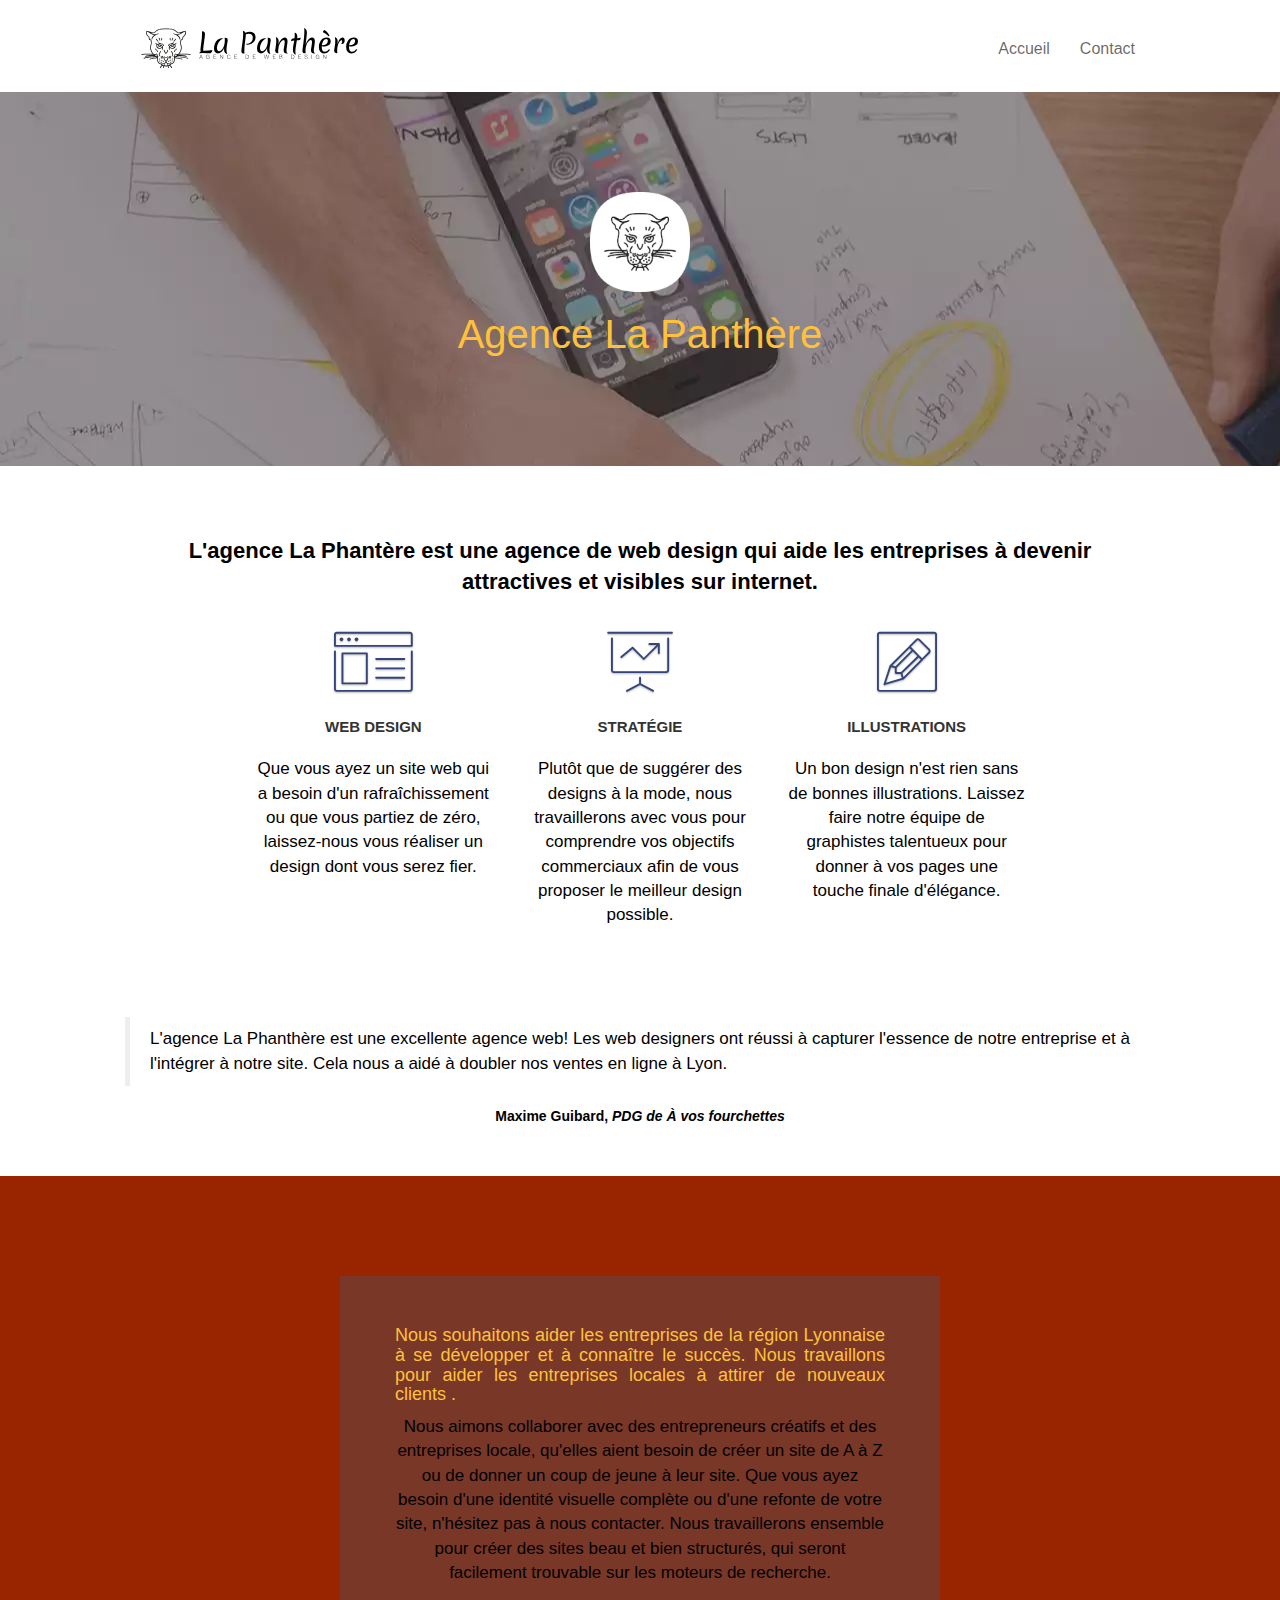
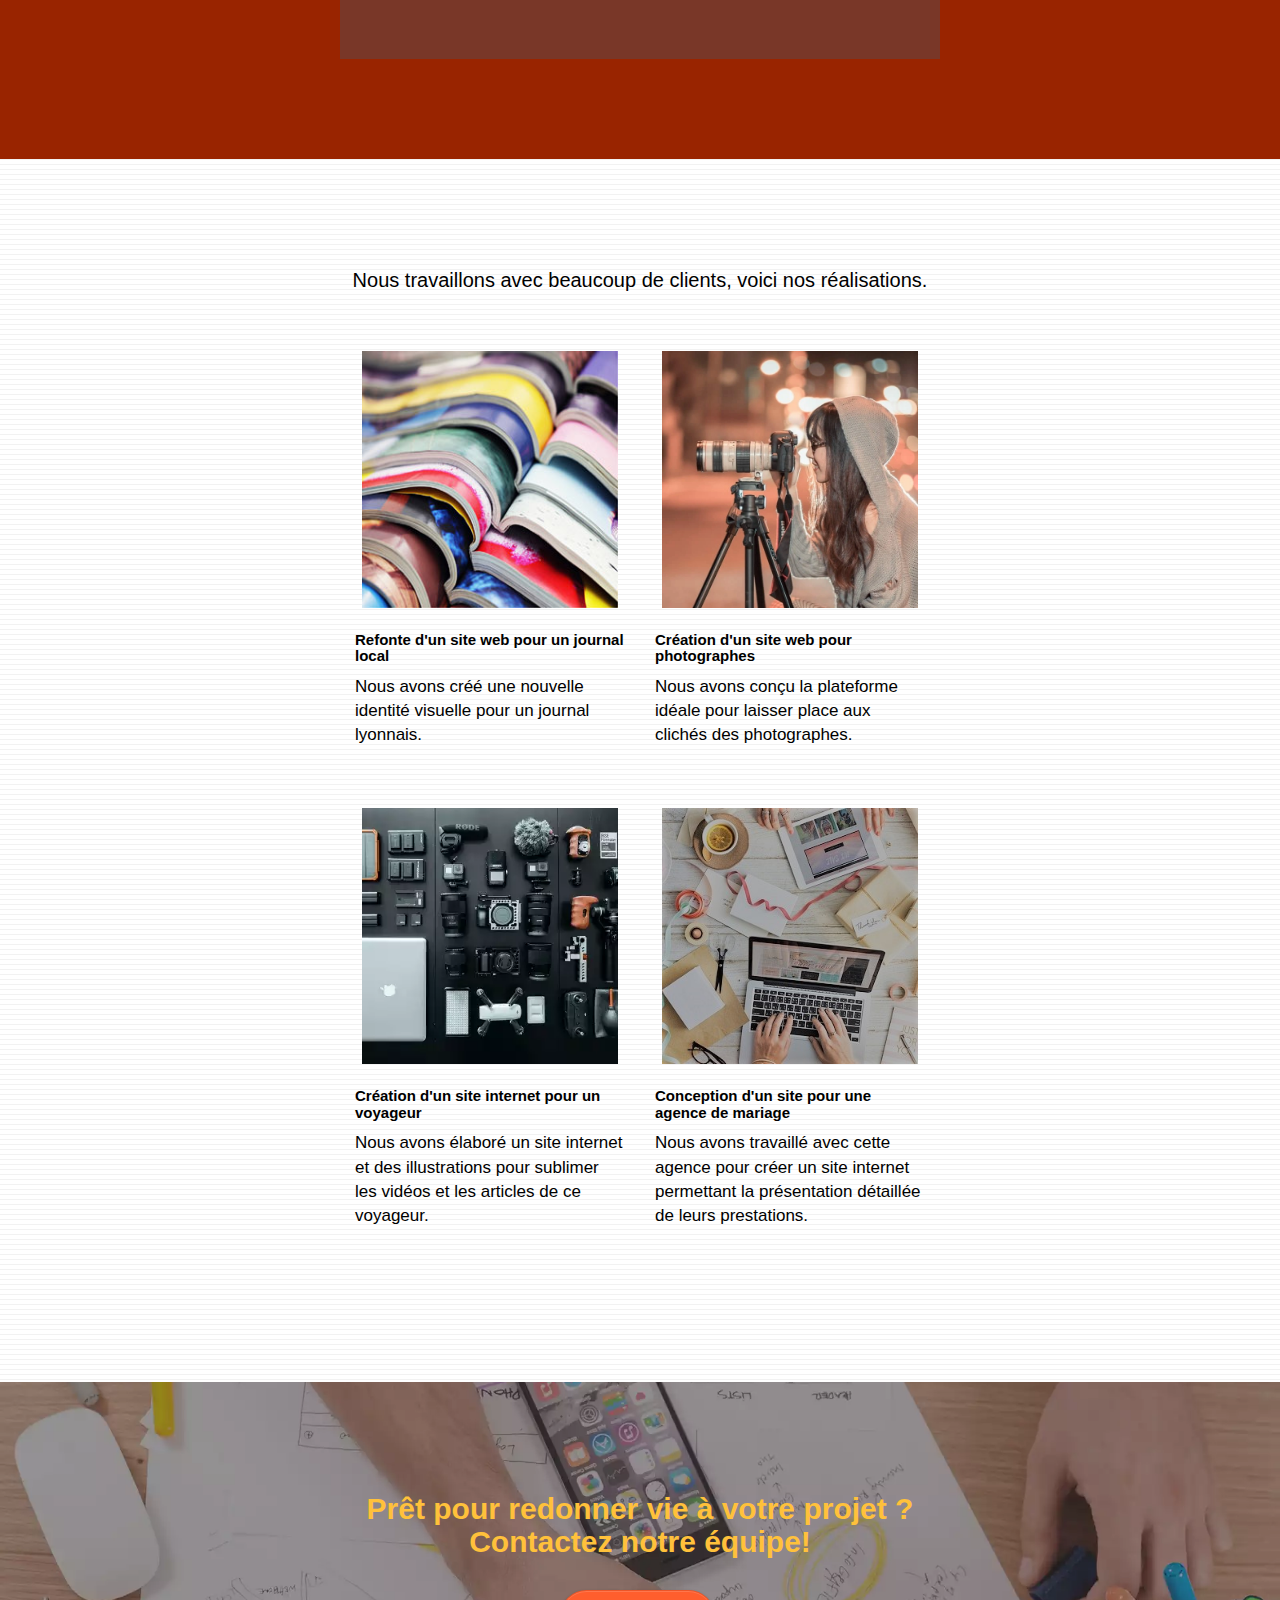
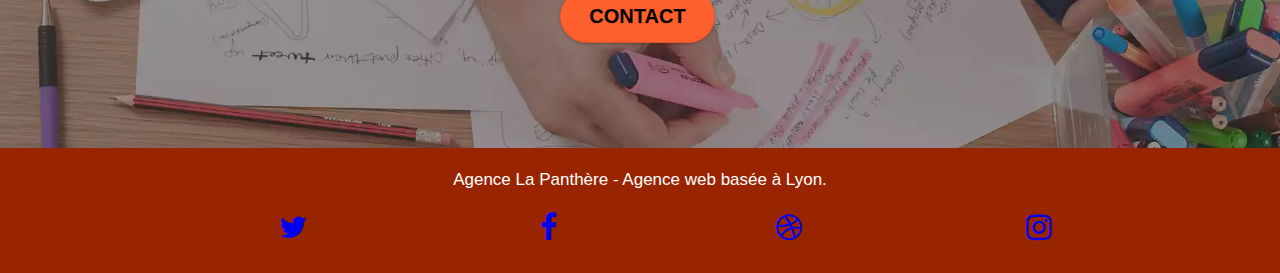
<file: index.html>
<!doctype html>
<html lang="fr">

<head>
	<meta charset="utf-8">
	<meta name="keywords" content="Entreprise webdesign Lyon, web design, agence web, Lyon, agence, web, site, entreprise, design">
	<meta name="description"
		content="L'agence La Panthère est une agence de web design qui aide les entreprises à devenir attractives et visibles sur internet.">
	<meta name="viewport" content="width=device-width, initial-scale=1.0, viewport-fit=cover">
	<link rel="shortcut icon" type="image/png" href="favicon.jpg">

	<link rel="stylesheet" type="text/css" href="./css/bootstrap.css">
	<link rel="stylesheet" type="text/css" href="style.css">
	<link rel="stylesheet" type="text/css" href="./css/font-awesome.css">
	<link rel="stylesheet" type="text/css" href="./css/et-line.css">


	<script src="./js/jquery-2.1.0.js"></script>
	<script src="./js/bootstrap.js"></script>
	<script src="./js/blocs.js"></script>
	<script src="./js/jquery.touchSwipe.js" defer></script>
	<script src="./js/gmaps.js"></script>

	<title>Entreprise de Webdesign à Lyon</title>


	<!-- Analytics -->

	<!-- Analytics END -->

</head>

<body>
	<!-- Principal conteneur -->
	<main>
		<header>
			<div class="page-container">

				<!-- bloc-0 -->
				<div class="bloc bgc-white l-bloc " id="bloc-0">
					<div class="container bloc-sm">

						<nav class="navbar row">
							<div class="navbar-header">

								<a class="navbar-brand" href="index.html"><img
										src="img/agence-la-panthere-monochrome.svg" alt="logo La Phanthère"
										height="40"></a>

								<button id="nav-toggle" type="button" class="ui-navbar-toggle navbar-toggle"
									data-toggle="collapse" data-target=".navbar-1">
									<span class="sr-only">Toggle navigation</span><span class="icon-bar"></span><span
										class="icon-bar"></span><span class="icon-bar"></span>
								</button>
							</div>
							<div class="collapse navbar-collapse navbar-1 special-dropdown-nav">
								<ul class="site-navigation nav navbar-nav">
									<li>
										<a href="index.html">Accueil</a>
									</li>
									<li>
									</li>
									<li>
										<a href="contact.html">Contact</a>
									</li>
								</ul>
							</div>
						</nav>
					</div>
				</div>
			</div>
		</header>
		<!-- bloc-0 END -->

		<!-- bloc-1-presentation -->
		<section>
			<div class="bloc bgc-dark-slate-blue bg-banniere d-bloc bg-t-edge bloc-bg-texture  b-parallax"
				id="bloc-1-hero">
				<div class="container bloc-lg">
					<div class="row tight-width-whitespace">
						<div class="col-sm-12">
							<img src="img/logo.webp" class="center-block image-resize-mode" width="100"
								alt="Logo Entrerpise de Webdesign à Lyon">
							<h1>
								Agence La Panthère
							</h1>

						</div>
					</div>
				</div>
			</div>
		</section>
		<!-- bloc-1-presentation END -->

		<!-- bloc-2-services -->
		<section>
			<div class="bloc bgc-white l-bloc" id="bloc-2-services">
				<div class="container bloc-md">
					<div class="row">
						<div class="col-sm-12 text-center">
							<h2 class="color-black">L'agence La Phantère est une agence de web design qui aide les
								entreprises à devenir attractives et visibles sur internet.</h2>
						</div>
					</div>
					<div class="row voffset-lg med-width-whitespace">
						<div class="col-sm-4">
							<div class="text-center">
								<span class="et-icon-browser sm-shadow icon-dark-slate-blue icons icon-lg"></span>
							</div>
							<h3 class="mg-md text-center">
								Web design
							</h3>
							<p class="text-center ">
								Que vous ayez un site web qui a besoin d'un rafraîchissement ou que vous partiez de
								zéro, laissez-nous vous réaliser un design dont vous serez fier.
							</p>
						</div>
						<div class="col-sm-4">
							<div class="text-center">
								<span class="et-icon-presentation sm-shadow icon-dark-slate-blue icons icon-lg"></span>
							</div>
							<h3 class="mg-md text-center">
								Stratégie
							</h3>
							<p class="text-center">
								Plutôt que de suggérer des designs à la mode, nous travaillerons avec vous pour
								comprendre vos objectifs commerciaux afin de vous proposer le meilleur design
								possible.<br>
							</p>
						</div>
						<div class="col-sm-4">
							<div class="text-center">
								<span class="et-icon-edit sm-shadow icon-dark-slate-blue icons icon-lg"></span>
							</div>
							<h3 class="mg-md text-center">
								Illustrations
							</h3>
							<p class="text-center ">
								Un bon design n'est rien sans de bonnes illustrations. Laissez faire notre équipe de
								graphistes talentueux pour donner à vos pages une touche finale d'élégance.
							</p>
						</div>
					</div>
					<div class="row voffset-lg voffset">
						<figure>
							<blockquote>
								<p>L'agence La Phanthère est une excellente agence web! Les web designers ont réussi à
									capturer l'essence de notre entreprise et à l'intégrer à notre site.
									Cela nous a aidé à doubler nos ventes en ligne à Lyon.</p>
							</blockquote>
							<figcaption>Maxime Guibard, <cite>PDG de À vos fourchettes</cite></figcaption>
						</figure>
					</div>
				</div>
			</div>
		</section>
		<!-- bloc-2-services END -->

		<!-- bloc-3-what-i-do -->
		<article>
			<div class="bloc tc-white bgc-atomic-tangerine bg-presentation d-bloc bloc-bg-texture b-parallax"
				id="bloc-3-what-i-do">
				<div class="container bloc-lg">
					<div class="row tight-width-whitespace black-background">
						<div class="col-sm-12">
							<h4 class="text-justify tc-white">
								Nous souhaitons aider les entreprises de la région Lyonnaise à se développer et à
								connaître le succès.
								Nous travaillons pour aider les entreprises locales à attirer de nouveaux clients .<br>
							</h4>
							<p class="text-justify white">
								Nous aimons collaborer avec des entrepreneurs créatifs et des entreprises locale,
								qu'elles aient besoin de créer un site de A à Z ou de donner un coup de jeune à leur
								site.
								Que vous ayez besoin d'une identité visuelle complète ou d'une refonte de votre site,
								n'hésitez pas à nous contacter.
								Nous travaillerons ensemble pour créer des sites beau et bien structurés, qui seront
								facilement trouvable sur les moteurs de recherche.
								<br><br>
							</p>
						</div>
					</div>
				</div>
			</div>
		</article>
		<!-- bloc-3-what-i-do END -->

		<!-- bloc-4-portfolio -->
		<section>
			<div class="bloc bgc-white bg-lines-h2-bg bg-repeat l-bloc" id="bloc-4-portfolio">
				<div class="container bloc-lg">
					<div class="row">
						<div class="col-sm-12 text-center">
							<h5>Nous travaillons avec beaucoup de clients, voici nos réalisations.</h5>
						</div>
					</div>
					<div class="row tight-width-whitespace portfolio-row">
						<div class="col-sm-6">
							<a href="#" data-lightbox="img/1.jpg" data-gallery-id="gallery-1"
								data-caption="Refonte d'un site web pour un journal local" data-frame="snapshot-lb"><img
									src="img/1.jpg" alt="illustration livres"
									class="img-responsive portfolio-thumb"></a>
							<h6>
								Refonte d'un site web pour un journal local
							</h6>
							<p class="text">
								Nous avons créé une nouvelle identité visuelle pour un journal lyonnais.
							</p>
						</div>
						<div class="col-sm-6">
							<a href="#" data-lightbox="img/2.webp" data-gallery-id="gallery-1"
								data-caption="Création d'un site web pour photographes" data-frame="snapshot-lb"><img
									src="img/2.webp" alt="illustration photographe"
									class="img-responsive portfolio-thumb"></a>
							<h6>
								Création d'un site web pour photographes
							</h6>
							<p class="text">
								Nous avons conçu la plateforme idéale pour laisser place aux clichés des photographes.
							</p>
						</div>
					</div>
					<div class="row tight-width-whitespace portfolio-row">
						<div class="col-sm-6">
							<a href="#" data-lightbox="img/3.webp" data-gallery-id="gallery-1"
								data-caption="Création d'un site internet pour un voyageur"
								data-frame="snapshot-lb"><img src="img/3.webp" alt="illustration appareil photo"
									class="img-responsive portfolio-thumb"></a>
							<h6>
								Création d'un site internet pour un voyageur
							</h6>
							<p class="text">
								Nous avons élaboré un site internet et des illustrations pour sublimer les vidéos et les
								articles de ce voyageur.
							</p>
						</div>
						<div class="col-sm-6">
							<a href="#" data-lightbox="img/4.webp" data-gallery-id="gallery-1"
								data-caption="Conception d'un site pour une agence de mariage"
								data-frame="snapshot-lb"><img src="img/4.webp" alt="illustration conception"
									class="img-responsive portfolio-thumb"></a>
							<h6>
								Conception d'un site pour une agence de mariage
							</h6>
							<p class="text">
								Nous avons travaillé avec cette agence pour créer un site internet permettant la
								présentation détaillée de leurs prestations.
							</p>
						</div>
					</div>
				</div>
			</div>
		</section>
		<!-- bloc-4-portfolio END -->

		<!-- bloc-5-cta -->
		<section>
			<div class="bloc bgc-dark-slate-blue bg-banniere d-bloc bloc-bg-texture " id="bloc-5-cta">
				<div class="container bloc-lg">
					<div class="row">
						<h6 class="yellow">Prêt pour redonner vie à votre projet ?</br>Contactez notre équipe!</h6>
						<div class="col-sm-12 text-center">
							<a href="contact.html"
								class="btn btn-atomic-tangerine btn-clean btn-rd btn-lg cta-hero">Contact</a>
						</div>
					</div>
				</div>
			</div>
		</section>
		<!-- bloc-5-cta END -->

		<!-- Footer - bloc-8 -->
		<footer>
			<div class="bloc bgc-atomic-tangerine d-bloc" id="bloc-8">
				<div class="container bloc-sm">
					<div class="row">
						<div class="col-sm-12">
							<p class="text-center white agence">
								Agence La Panthère - Agence web basée à Lyon.<br>
							</p>
							<div class="row row-no-gutters social">
								<div class="col-sm-3">
									<div class="text-center">
										<a class="social" href="https://twitter.com/" title="twitter"
											target="_blank"><span class="lien-hidden">Twitter</span><span
												class="fa fa-twitter icon-md"></span>
										</a>
									</div>
								</div>
								<div class="col-sm-3">
									<div class="text-center">
										<a class="social" href="https://fr-fr.facebook.com/" title="facebook"
											target="_blank"><span class="lien-hidden">Facebook</span><span
												class="fa fa-facebook icon-md"></span></a>
									</div>
								</div>
								<div class="col-sm-3">
									<div class="text-center">
										<a class="social" href="https://dribbble.com/" title="dribbble"
											target="_blank"><span class="lien-hidden">Dribbble</span><span
												class="fa fa-dribbble icon-md"></span></a>
									</div>
								</div>
								<div class="col-sm-3">
									<div class="text-center">
										<a class="social" href="https://www.instagram.com/?hl=fr" title="instagram"
											target="_blank"><span class="lien-hidden">Instagram</span><span
												class="fa fa-instagram icon-md"></span></a>
									</div>
								</div>
							</div>
						</div>
					</div>
				</div>
			</div>
		</footer>
		<!-- Footer - bloc-8 END -->


		<!-- Principal conteneur END -->
	</main>

</body>

</html>
</file>
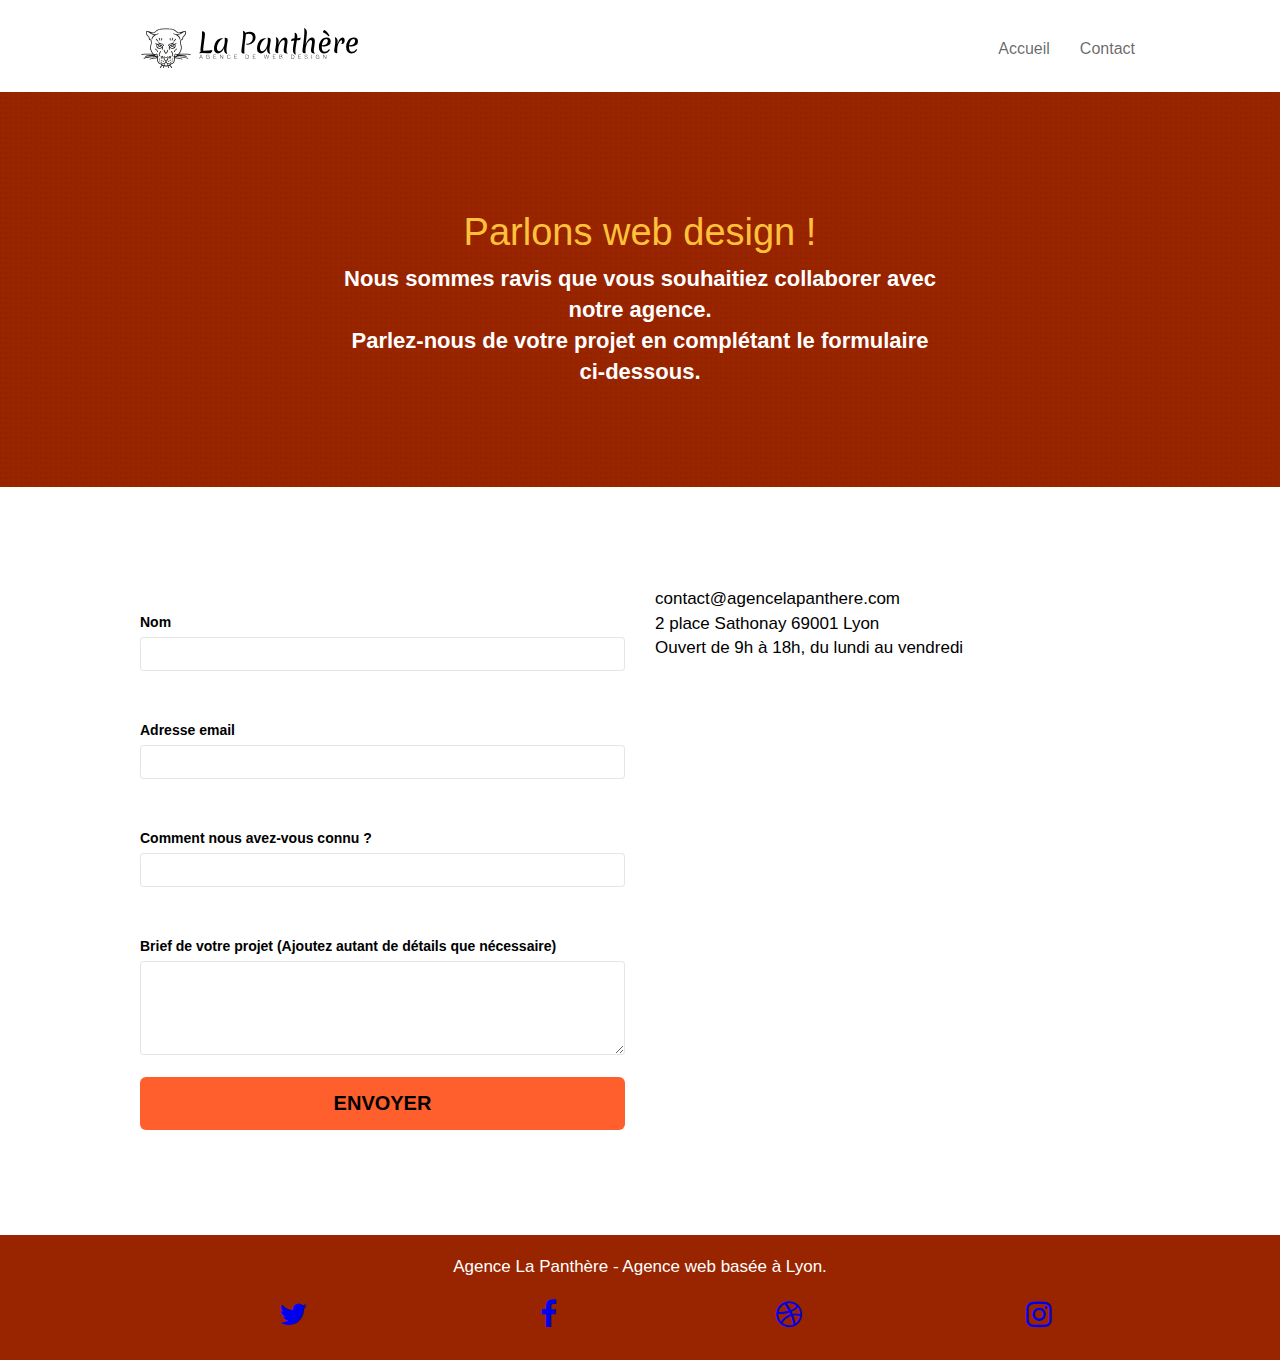
<file: contact.html>
<!doctype html>
<html lang="fr">
<head>
    <meta charset="utf-8">
    <meta name="keywords" content="Entreprise webdesign Lyon, web design , agence web, Lyon">
	<meta name="description" content="L'agence La Panthère est une agence de web design qui aide les entreprises à devenir attractives et visibles sur internet.">
    <meta name="viewport" content="width=device-width, initial-scale=1.0, viewport-fit=cover">
    <link rel="shortcut icon" type="image/png" href="favicon.jpg">
    
	<link rel="stylesheet" type="text/css" href="./css/bootstrap.css">
	<link rel="stylesheet" type="text/css" href="style.css">
	<link rel="stylesheet" type="text/css" href="./css/font-awesome.css">
	<link rel="stylesheet" type="text/css" href="./css/et-line.css">
	
    
	<script src="./js/jquery-2.1.0.js"></script>
	<script src="./js/bootstrap.js"></script>
	<script src="./js/blocs.js"></script>
	<script src="./js/jquery.touchSwipe.js" defer></script>
	<script src="./js/gmaps.js"></script>

    <title>Entreprise de Webdesign à Lyon</title>

    
<!-- Analytics -->
 
<!-- Analytics END -->
    
</head>
<body>
	<main>
<!-- Principal conteneur -->
<div class="page-container">
    
<!-- bloc-0 -->
<div class="bloc bgc-white l-bloc " id="bloc-0">
	<div class="container bloc-sm">
		<nav class="navbar row">
			<div class="navbar-header">
				<a class="navbar-brand" href="index.html"><img src="img/agence-la-panthere-monochrome.svg" alt="Logo agence la Panthère de webdesign Lyon" height="40" /></a>
				<button id="nav-toggle" type="button" class="ui-navbar-toggle navbar-toggle" data-toggle="collapse" data-target=".navbar-1">
					<span class="sr-only">Toggle navigation</span><span class="icon-bar"></span><span class="icon-bar"></span><span class="icon-bar"></span>
				</button>
			</div>
			<div class="collapse navbar-collapse navbar-1 special-dropdown-nav">
				<ul class="site-navigation nav navbar-nav">
					<li>
						<a href="index.html">Accueil</a>
					</li>
					<li>
					</li>
					<li>
						<a href="contact.html">Contact</a>
					</li>
				</ul>
			</div>
		</nav>
	</div>
</div>
<!-- bloc-0 END -->

<!-- bloc-6 -->
<div class="bloc bg-dots-bg bg-repeat bgc-atomic-tangerine d-bloc bloc-bg-texture texture-paper" id="bloc-6">
	<div class="container bloc-lg">
		<div class="row">
			<div class="col-sm-12">
				<h1 class="text-center hero-bloc-text">
					Parlons web design !
				</h1>
				<h2 class="text-center mg-lg tight-width-whitespace">
					Nous sommes ravis que vous souhaitiez collaborer avec notre agence.<br>
					Parlez-nous de votre projet en complétant le formulaire ci-dessous.
				</h2>
			</div>
		</div>
	</div>
</div>
<!-- bloc-6 END -->

<!-- bloc-7 -->
<div class="bloc bgc-white l-bloc" id="bloc-7">
	<div class="container bloc-lg">
		<div class="row">
			<div class="col-sm-6">
				<form id="form_1" novalidate success-msg="Your message has been sent." fail-msg="Sorry it seems that our mail server is not responding, Sorry for the inconvenience!">
					<div class="form-group">
						<label for="nom">
							Nom
						</label>
						<input type="text" id="nom" name="nom" class="form-control" required />
					</div>
					<div class="form-group">
						<label for="email">
							Adresse email
						</label>
						<input type="email" id="email" name="email" class="form-control" required />
					</div>
					<div class="form-group">
						<label for="text">
							Comment nous avez-vous connu ?
						</label>
						<input class="form-control" type="text" id="text" name="text" required id="input_504" />
					</div>
					<div class="form-group">
						<label for="message">
							Brief de votre projet (Ajoutez autant de détails que nécessaire)<br>
						</label><textarea id="message" class="form-control" rows="4" cols="50" required></textarea>
					</div> 
					<button class="bloc-button btn btn-lg btn-block cta-hero btn-atomic-tangerine" type="submit">
						Envoyer
					</button>
				</form>
			</div>
			<div class="col-sm-6">
				<p>
					contact@agencelapanthere.com<br>2 place Sathonay 69001 Lyon<br>Ouvert de 9h à 18h, du lundi au vendredi<br>
				</p>
			</div>
		</div>
	</div>
</div>
<!-- bloc-7 END -->






<!-- Footer - bloc-8 -->
<div class="bloc bgc-atomic-tangerine d-bloc" id="bloc-8">
	<div class="container bloc-sm">
		<div class="row">
			<div class="col-sm-12">
				<p class="text-center white agence">
					Agence La Panthère - Agence web basée à Lyon.<br>
				</p>
				<div class="row row-no-gutters social">
					<div class="col-sm-3">
						<div class="text-center">
							<a class="social" href="https://twitter.com/"title="twitter" target="_blank"><span class="lien-hidden">Twitter</span><span class="fa fa-twitter icon-md"></span>
							</a>
						</div>
					</div>
					<div class="col-sm-3">
						<div class="text-center">
							<a class="social" href="https://fr-fr.facebook.com/"title="facebook" target="_blank"><span class="lien-hidden">Facebook</span><span class="fa fa-facebook icon-md"></span></a>
						</div>
					</div>
					<div class="col-sm-3">
						<div class="text-center">
							<a class="social" href="https://dribbble.com/"title="dribbble" target="_blank"><span class="lien-hidden">Dribbble</span><span class="fa fa-dribbble icon-md"></span></a>
						</div>
					</div>
					<div class="col-sm-3">
						<div class="text-center">
							<a class="social" href="https://www.instagram.com/?hl=fr"title="instagram" target="_blank"><span class="lien-hidden">Instagram</span><span class="fa fa-instagram icon-md"></span></a>
						</div>
					</div>
				</div>
			</div>
		</div>
	</div>
</div>
<!-- Footer - bloc-8 END -->

</div>
<!-- Principal conteneur END -->
    
</main>
</body>
</html>
</file>
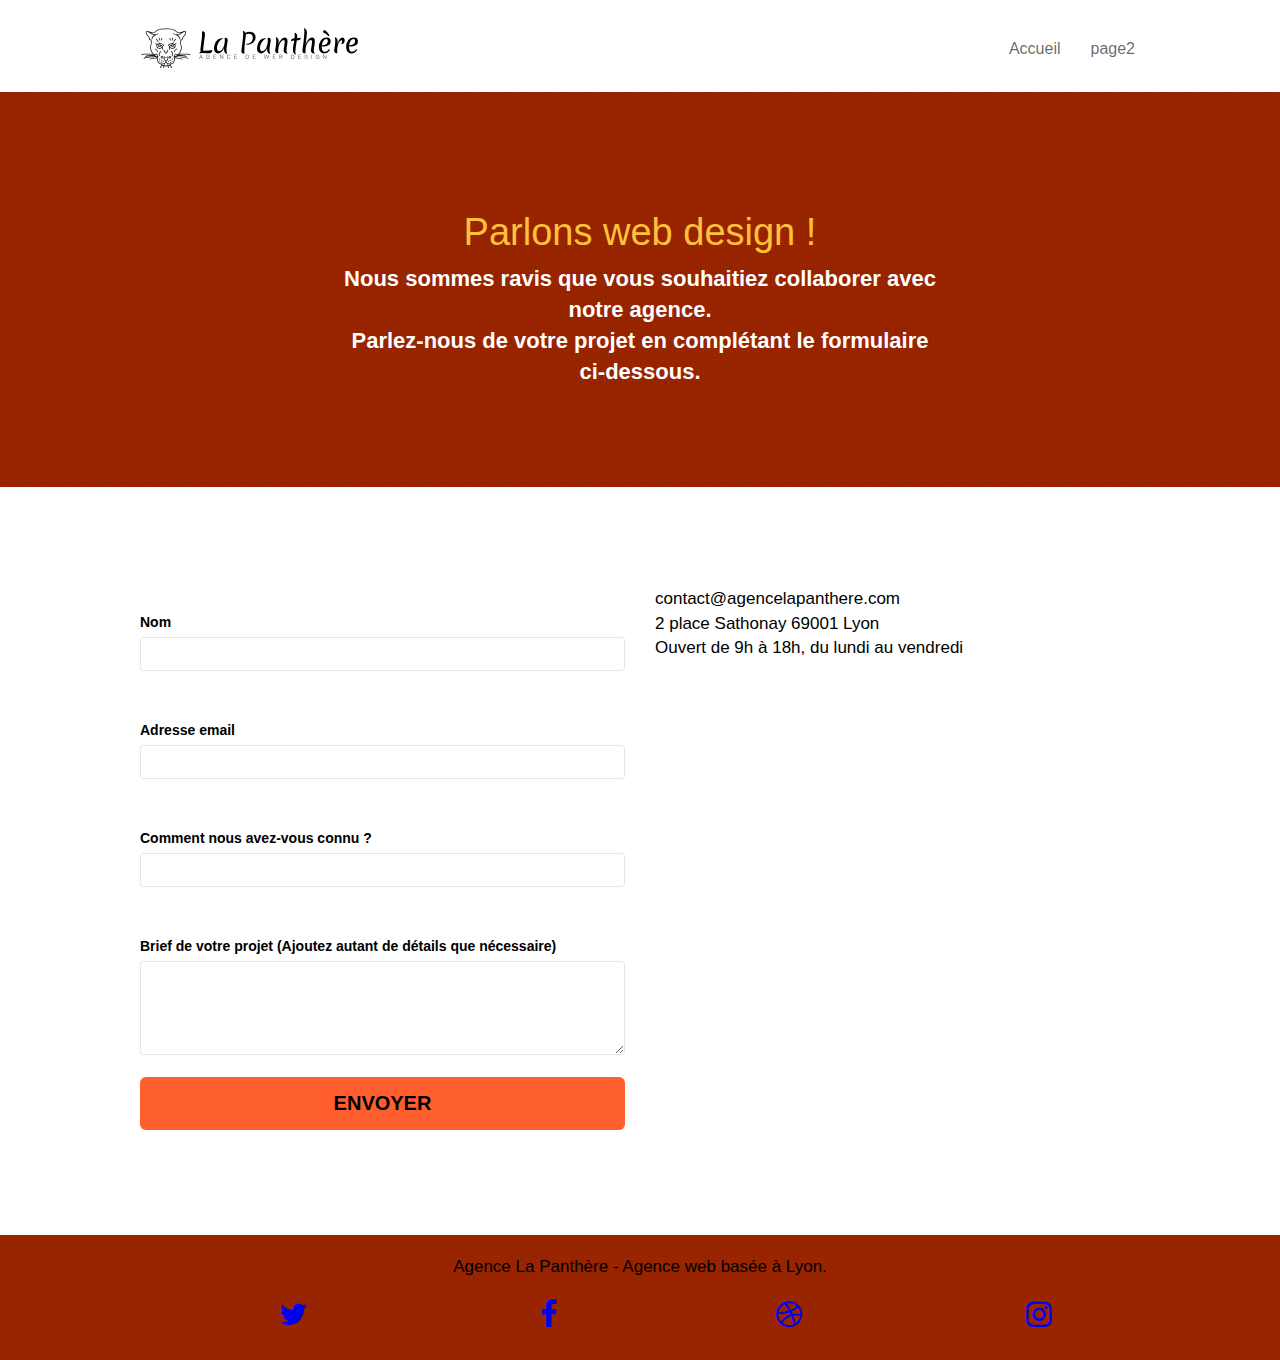
<file: page2.html>
<!doctype html>
<html lang="fr">
<head>
    <meta charset="utf-8">
    <meta name="keywords" content="Entreprise webdesign Lyon, web design , agence web, Lyon">
	<meta name="description" content="L'agence La Panthère est une agence de web design qui aide les entreprises à devenir attractives et visibles sur internet.">
    <meta name="viewport" content="width=device-width, initial-scale=1.0, viewport-fit=cover">
    <link rel="shortcut icon" type="image/png" href="favicon.jpg">
    
	<link rel="stylesheet" type="text/css" href="./css/bootstrap.css">
	<link rel="stylesheet" type="text/css" href="style.css">
	<link rel="stylesheet" type="text/css" href="./css/font-awesome.css">
	<link rel="stylesheet" type="text/css" href="./css/et-line.css">
	
    
	<script src="./js/jquery-2.1.0.js"></script>
	<script src="./js/bootstrap.js"></script>
	<script src="./js/blocs.js"></script>
	<script src="./js/jquery.touchSwipe.js" defer></script>
	<script src="./js/gmaps.js"></script>

    <title>Entreprise de Webdesign à Lyon</title>

    
<!-- Analytics -->
 
<!-- Analytics END -->
    
</head>
<body>
	<main>
<!-- Principal conteneur -->
<div class="page-container">
    
<!-- bloc-0 -->
<div class="bloc bgc-white l-bloc " id="bloc-0">
	<div class="container bloc-sm">
		<nav class="navbar row">
			<div class="navbar-header">
				<a class="navbar-brand" href="index.html"><img src="img/agence-la-panthere-monochrome.svg" alt="Logo agence la Panthère de webdesign Lyon" height="40" /></a>
				<button id="nav-toggle" type="button" class="ui-navbar-toggle navbar-toggle" data-toggle="collapse" data-target=".navbar-1">
					<span class="sr-only">Toggle navigation</span><span class="icon-bar"></span><span class="icon-bar"></span><span class="icon-bar"></span>
				</button>
			</div>
			<div class="collapse navbar-collapse navbar-1 special-dropdown-nav">
				<ul class="site-navigation nav navbar-nav">
					<li>
						<a href="index.html">Accueil</a>
					</li>
					<li>
					</li>
					<li>
						<a href="page2.html">page2</a>
					</li>
				</ul>
			</div>
		</nav>
	</div>
</div>
<!-- bloc-0 END -->

<!-- bloc-6 -->
<div class="bloc bg-dots-bg bg-repeat bgc-atomic-tangerine d-bloc bloc-bg-texture texture-paper" id="bloc-6">
	<div class="container bloc-lg">
		<div class="row">
			<div class="col-sm-12">
				<h1 class="text-center hero-bloc-text">
					Parlons web design !
				</h1>
				<h2 class="text-center mg-lg tight-width-whitespace">
					Nous sommes ravis que vous souhaitiez collaborer avec notre agence.<br>
					Parlez-nous de votre projet en complétant le formulaire ci-dessous.
				</h2>
			</div>
		</div>
	</div>
</div>
<!-- bloc-6 END -->

<!-- bloc-7 -->
<div class="bloc bgc-white l-bloc" id="bloc-7">
	<div class="container bloc-lg">
		<div class="row">
			<div class="col-sm-6">
				<form id="form_1" novalidate success-msg="Your message has been sent." fail-msg="Sorry it seems that our mail server is not responding, Sorry for the inconvenience!">
					<div class="form-group">
						<label for="nom">
							Nom
						</label>
						<input type="text" id="nom" name="nom" class="form-control" required />
					</div>
					<div class="form-group">
						<label for="email">
							Adresse email
						</label>
						<input type="email" id="email" name="email" class="form-control" required />
					</div>
					<div class="form-group">
						<label for="text">
							Comment nous avez-vous connu ?
						</label>
						<input class="form-control" type="text" id="text" name="text" required id="input_504" />
					</div>
					<div class="form-group">
						<label for="message">
							Brief de votre projet (Ajoutez autant de détails que nécessaire)<br>
						</label><textarea id="message" class="form-control" rows="4" cols="50" required></textarea>
					</div> 
					<button class="bloc-button btn btn-lg btn-block cta-hero btn-atomic-tangerine" type="submit">
						Envoyer
					</button>
				</form>
			</div>
			<div class="col-sm-6">
				<p>
					contact@agencelapanthere.com<br>2 place Sathonay 69001 Lyon<br>Ouvert de 9h à 18h, du lundi au vendredi<br>
				</p>
			</div>
		</div>
	</div>
</div>
<!-- bloc-7 END -->






<!-- Footer - bloc-8 -->
<div class="bloc bgc-atomic-tangerine d-bloc" id="bloc-8">
	<div class="container bloc-sm">
		<div class="row">
			<div class="col-sm-12">
				<p class="text-center white">
					Agence La Panthère - Agence web basée à Lyon.<br>
				</p>
				<div class="row row-no-gutters social">
					<div class="col-sm-3">
						<div class="text-center">
							<a class="social" href="https://twitter.com/"title="twitter" target="_blank"><span class="lien-hidden">Twitter</span><span class="fa fa-twitter icon-md"></span>
							</a>
						</div>
					</div>
					<div class="col-sm-3">
						<div class="text-center">
							<a class="social" href="https://fr-fr.facebook.com/"title="facebook" target="_blank"><span class="lien-hidden">Facebook</span><span class="fa fa-facebook icon-md"></span></a>
						</div>
					</div>
					<div class="col-sm-3">
						<div class="text-center">
							<a class="social" href="https://dribbble.com/"title="dribbble" target="_blank"><span class="lien-hidden">Dribbble</span><span class="fa fa-dribbble icon-md"></span></a>
						</div>
					</div>
					<div class="col-sm-3">
						<div class="text-center">
							<a class="social" href="https://www.instagram.com/?hl=fr"title="instagram" target="_blank"><span class="lien-hidden">Instagram</span><span class="fa fa-instagram icon-md"></span></a>
						</div>
					</div>
				</div>
			</div>
		</div>
	</div>
</div>
<!-- Footer - bloc-8 END -->

</div>
<!-- Principal conteneur END -->
    
</main>
</body>
</html>
</file>
<file: style.css>
body {
    margin: 0;
    padding: 0;
    background: #FFF;
    overflow-x: hidden;
    -webkit-font-smoothing: antialiased;
    -moz-osx-font-smoothing: grayscale;
}

a,
button {
    transition: all .3s ease-in-out;
    outline: none!important;
}

a:hover {
    text-decoration: none;
    cursor: pointer;
    color: #ffc13b!important;
}

h6 {
    font-weight: 600;
}

.yellow {
    font-size: 30px;
    color: #ffc13b!important;
    text-align: center;
}

h2 {
    color: white!important;
    font-weight: bold!important;
}
 .color-black {
    color: black!important;
 }

 .agence {
    color: white!important;
 }

#page-loading-blocs-notifaction {
    position: fixed;
    top: 0;
    bottom: 0;
    width: 100%;
    z-index: 100000;
    background: #FFFFFF 
}

.bloc {
    width: 100%;
    clear: both;
    background: 50% 50% no-repeat;
    padding: 0 50px;
    -webkit-background-size: cover;
    -moz-background-size: cover;
    -o-background-size: cover;
    background-size: cover;
    position: relative;
}

.bloc .container {
    padding-left: 0;
    padding-right: 0;
}

.bloc-lg {
    padding: 100px 50px;
}

.bloc-md {
    padding: 50px;
}

.bloc-sm {
    padding: 20px 50px;
}

.bg-center,
.bg-l-edge,
.bg-r-edge,
.bg-t-edge,
.bg-b-edge,
.bg-tl-edge,
.bg-bl-edge,
.bg-tr-edge,
.bg-br-edge,
.bg-repeat {
    -webkit-background-size: auto!important;
    -moz-background-size: auto!important;
    -o-background-size: auto!important;
    background-size: auto!important;
}

.bg-repeat {
    background: repeat;
}

.bg-t-edge {
    background: top no-repeat;
}

.bloc-bg-texture::before {
    content: "";
    background-size: 2px 2px;
    position: absolute;
    top: 0;
    bottom: 0;
    left: 0;
    right: 0;  
    display: flex; 
}

.b-parallax {
    background-attachment: fixed;
}

.d-bloc {
    color: rgba(182, 176, 176, 0.733);
}

.d-bloc button:hover {
    color: rgb(0, 0, 0);
}

.d-bloc .icon-round,
.d-bloc .icon-square,
.d-bloc .icon-rounded,
.d-bloc .icon-semi-rounded-a,
.d-bloc .icon-semi-rounded-b {
    border-color: rgba(255, 255, 255, .9);
}

.d-bloc .divider-h span {
    border-color: rgba(255, 255, 255, .2);
}



.d-bloc .a-btn:hover,
.d-bloc .navbar a:hover,
.d-bloc .navbar-brand:hover,
.d-bloc a:hover .icon-sm,
.d-bloc a:hover .icon-md,
.d-bloc a:hover .icon-lg,
.d-bloc a:hover .icon-xl,
.d-bloc h1 a:hover,
.d-bloc h2 a:hover,
.d-bloc h3 a:hover,
.d-bloc h4 a:hover,
.d-bloc h5 a:hover,
.d-bloc h6 a:hover,
.d-bloc p a:hover {
    color: #ffc13b;
}

.d-bloc .navbar-toggle .icon-bar {
    background: rgba(255, 255, 255, 1);
}

.d-bloc .btn-wire,
.d-bloc .btn-wire:hover {
    color: rgba(255, 255, 255, 1);
    border-color: rgba(255, 255, 255, 1);
}

.d-bloc .panel {
    color: rgba(0, 0, 0, .5);
}

.d-bloc .panel button:hover {
    color: rgba(0, 0, 0, .7);
}

.d-bloc .panel icon {
    border-color: rgba(0, 0, 0, .7);
}

.d-bloc .panel .divider-h span {
    border-color: rgba(0, 0, 0, .1);
}

.d-bloc .panel .a-btn {
    color: rgba(0, 0, 0, .6);
}

.d-bloc .panel .a-btn:hover {
    color: rgba(0, 0, 0, 1);
}

.d-bloc .panel .btn-wire,
.d-bloc .panel .btn-wire:hover {
    color: rgba(0, 0, 0, .7);
    border-color: rgba(0, 0, 0, .3);
}

.d-bloc .panel,
.l-bloc {
    color: rgba(0, 0, 0, .5);
}

.d-bloc .panel button:hover,
.l-bloc button:hover {
    color: rgba(0, 0, 0, .7);
}

.l-bloc .icon-round,
.l-bloc .icon-square,
.l-bloc .icon-rounded,
.l-bloc .icon-semi-rounded-a,
.l-bloc .icon-semi-rounded-b {
    border-color: rgba(0, 0, 0, .7);
}

.d-bloc .panel .divider-h span,
.l-bloc .divider-h span {
    border-color: rgba(0, 0, 0, .1);
}

.d-bloc .panel .a-btn,
.l-bloc .a-btn,
.l-bloc .navbar a,
.l-bloc .navbar-brand,
.l-bloc a .icon-sm,
.l-bloc a .icon-md,
.l-bloc a .icon-lg,
.l-bloc a .icon-xl,
.l-bloc h1 a,
.l-bloc h2 a,
.l-bloc h3 a,
.l-bloc h4 a,
.l-bloc h5 a,
.l-bloc h6 a,
.l-bloc p a {
    color: rgba(0, 0, 0, .6);
}

.d-bloc .panel .a-btn:hover,
.l-bloc .a-btn:hover,
.l-bloc .navbar a:hover,
.l-bloc .navbar-brand:hover,
.l-bloc a:hover .icon-sm,
.l-bloc a:hover .icon-md,
.l-bloc a:hover .icon-lg,
.l-bloc a:hover .icon-xl,
.l-bloc h1 a:hover,
.l-bloc h2 a:hover,
.l-bloc h3 a:hover,
.l-bloc h4 a:hover,
.l-bloc h5 a:hover,
.l-bloc h6 a:hover,
.l-bloc p a:hover {
    color: rgba(0, 0, 0, 1);
}

.l-bloc .navbar-toggle .icon-bar {
    color: rgba(0, 0, 0, .6);
}

.d-bloc .panel .btn-wire,
.d-bloc .panel .btn-wire:hover,
.l-bloc .btn-wire,
.l-bloc .btn-wire:hover {
    color: rgba(0, 0, 0, .7);
    border-color: rgba(0, 0, 0, .3);
}

.voffset {
    margin-top: 30px;
}

.voffset-lg {
    margin-top: 80px;
}

.row-no-gutters {
    margin-right: 0;
    margin-left: 0;
}

.row.row-no-gutters > [class^="col-"],
.row.row-no-gutters > [class*=" col-"] {
    padding-right: 0;
    padding-left: 0;
}

#bloc-1-hero h1 {
    font-size: 40px;
}

.navbar {
    margin-bottom: 0;
    z-index: 1;
}

.navbar-brand {
    height: auto;
    padding: 3px 15px;
    font-size: 25px;
    font-weight: normal;
    font-weight: 600;
    line-height: 44px;
}

.navbar-brand img {
    max-height: 200px;
    margin: 0 5px 0 0;
    display: inline;
}

.navbar-brand img[src$=svg] {
    min-width: 100px;
}

.nav-center .navbar-brand img {
    margin: 0;
}

.navbar .nav {
    padding-top: 2px;
    margin-right: -16px;
    float: right;
    z-index: 1;
}

.nav > li {
    float: left;
    margin-top: 4px;
    font-size: 16px;
}

.navbar-nav .open .dropdown-menu > li > a {
    text-align: inherit;
}

.nav > li a:hover,
.nav > li a:focus {
    background: transparent;
}

.navbar-toggle {
    margin: 10px 10px 0 0;
    border: 0px;
}

.navbar-toggle:hover {
    background: transparent!important;
}

.navbar-toggle .icon-bar {
    background-color: rgba(0, 0, 0, .5);
    width: 26px;
}

.nav-invert .navbar .nav {
    float: left;
}

.nav-invert .navbar-header,
.nav-invert .navbar-brand {
    float: right;
    position: relative;
    z-index: 2;
}

@media (min-width: 768px) {
    .img-responsive {
        max-width: 95%;
    }

    
    .site-navigation {
        position: absolute;
        top: 50%;
        right: 20px;
        transform: translate(0, -50%);
        -webkit-transform: translateY(-50%);
    }
    .nav > li .dropdown-menu a,
    .nav > li .dropdown-menu a:hover {
        color: #484848;
    }
    .nav-invert .site-navigation {
        left: 0;
        right: 0;
    }
    .nav-center {
        text-align: center;
    }
    .nav-center .navbar-header {
        width: 100%;
    }
    .nav-center .navbar-header,
    .nav-center .navbar-brand,
    .nav-center .nav > li {
        float: none;
        display: inline-block;
    }
    .nav-center .site-navigation {
        position: relative;
        width: 100%;
        right: 0;
        margin-right: 0px;
        margin-top: 20px;
    }
    .nav-center.mini-nav .navbar-toggle {
        float: none;
        margin: 10px auto 0;
    }
}

.nav > li > .dropdown a {
    background: none!important;
    display: block;
    padding: 14px 15px;
}

nav .caret {
    margin: 0 5px;
}

.dropdown-menu .dropdown-menu {
    top: -8px;
    left: 100%;
}

.dropdown-menu .dropmenu-flow-right {
    top: 100%;
    left: 0;
    margin-left: -1px;
    border-top-left-radius: 0;
    border-top-right-radius: 0;
}

.dropdown-menu .dropdown span {
    border: 4px solid black;
    border-top-color: transparent;
    border-right-color: transparent;
    border-bottom-color: transparent;
    margin: 6px -5px 0 0!important;
    float: right;
}

.mg-md {
    margin-top: 10px;
    margin-bottom: 20px;
}

.mg-lg {
    margin-top: 10px;
    margin-bottom: 40px;
}

.btn {
    margin: 0 5px 5px 0;
}

.btn.pull-right {
    margin: 0 0 5px 5px;
}

.btn-d,
.btn-d:hover,
.btn-d:focus {
    color: #FFF;
    background: rgba(0, 0, 0, .3);
}

button {
    outline: none!important;
}

.btn-rd {
    border-radius: 40px;
}

.btn-clean {
    border: 1px solid rgba(0, 0, 0, .08);
    border-bottom-color: rgba(0, 0, 0, .1);
    text-shadow: 0 1px 0 rgba(0, 0, 1, .1);
    box-shadow: 0 1px 3px rgba(0, 0, 1, .25), inset 0 1px 0 0 rgba(255, 255, 255, .15);
}

.icon-md {
    font-size: 30px!important;
}

.icon-lg {
    font-size: 60px!important;
}

.sm-shadow {
    text-shadow: 0 1px 2px rgba(0, 0, 0, .3);
}

.panel-sq,
.panel-sq .panel-heading,
.panel-sq .panel-footer {
    border-radius: 0;
}

.panel-rd {
    border-radius: 30px;
}

.panel-rd .panel-heading {
    border-radius: 29px 29px 0 0;
}

.panel-rd .panel-footer {
    border-radius: 0 0 29px 29px;
}

.form-control {
    border-color: rgba(0, 0, 0, .1);
    box-shadow: none;
}

.scrollToTop {
    width: 40px;
    height: 40px;
    position: fixed;
    bottom: 20px;
    right: 20px;
    opacity: 0;
    z-index: 500;
    transition: all .3s ease-in-out;
}

.scrollToTop span {
    margin-top: 6px;
}

.showScrollTop {
    font-size: 14px;
    opacity: 1;
}

a[data-lightbox] {
    position: relative;
    display: block;
    text-align: center;
}

a[data-lightbox]:hover::before {
    content: "+";
    font-family: "HelveticaNeue-Light", "Helvetica Neue Light", "Helvetica Neue", Helvetica, Arial;
    font-size: 32px;
    width: 50px;
    height: 50px;
    margin-left: -25px;
    border-radius: 50%;
    background: rgba(0, 0, 0, .6);
    color: #FFF;
    font-weight: 100;
    z-index: 1;
    position: absolute;
    top: 50%;
    transform: translateY(-50%);
    -webkit-transform: translateY(-50%);
}

a[data-lightbox]:hover img {
    opacity: 0.6;
    -webkit-animation-fill-mode: none;
    animation-fill-mode: none;
}

#lightbox-modal {
    display: flex;
    align-items: center;
}

#lightbox-modal .modal-dialog {
    width: 90%;
    max-width: 900px;
    margin: 0 auto 0;
}

#lightbox-modal .modal-dialog img {
    max-height: 90vh;
    margin: 0 auto;
    width: 45%;
}

.lightbox-caption {
    padding: 20px;
    color: #FFF;
    background: rgba(0, 0, 0, .5);
    position: absolute;
    left: 15px;
    right: 15px;
    text-align: center;
}

.close-lightbox {
    color: #FFF;
    font-size: 30px;
    position: absolute;
    top: 20px;
    right: 20px;
    z-index: 20;
    background: rgba(0, 0, 0, .5);
    border: none;
    line-height: 30px;
    padding: 0 9px 5px;
    opacity: 0.3;
}

.close-lightbox:hover,
.next-lightbox:hover,
.prev-lightbox:hover {
    opacity: 1.0;
    color: #FFF;
}

.next-lightbox,
.prev-lightbox {
    font-size: 20px;
    color: rgba(255, 255, 255, .9);
    background: rgba(0, 0, 0, .5);
    transition: all .2s ease-in-out;
    position: absolute;
    top: 45%;
    z-index: 1;
    opacity: 0.4;
}

.next-lightbox {
    padding: 6px 8px 1px 13px;
    right: 25px;
}

.prev-lightbox {
    padding: 6px 13px 1px 10px;
    left: 25px;
}

.snapshot-lb .modal-body {
    padding-bottom: 45px;
}

.snapshot-lb .lightbox-caption {
    padding: 0;
    color: rgba(0, 0, 0, .5);
    background: none;
}

h1,
h2
h3,
h4,
h5,
h6,
p,
label,
.btn
{
    font-family: "helvetica";
    
    color: black!important;
}

h7 {
    font-size: 25px;
    display: flex;
    justify-content: center;
    color: #ffc13b;     
}

h1, 

.container {
    max-width: 1000px;
}

.hero-bloc-text {
    font-size: 38px;
}

.hero-bloc-text-sub {
    font-size: 36px;
}

.statement-bloc-text {
    line-height: 26px;
    font-style: italic;
    font-size: 20px;
    text-align: center;
    font-weight: lighter;
    max-width: 520px;
    margin: auto auto auto auto;
}

p {
    font-size: 17px;
}

.tight-width-whitespace {
    max-width: 600px;
    margin: auto auto auto auto;
}

.h1 {
    font-size: 20px;
    font-family: "Open Sans";
}

.cta-hero {
    margin-top: 22px;
    color: #000000!important;
    text-transform: uppercase;
    padding: 12px 28px 12px 28px;
    font-size: 20px;
    font-weight: 700;
}

.social {
    max-width: 100%;
    margin: 20px 10px 10px 10px;
    
    
}

h2 {
    font-size: 22px;
    line-height: 1.4em;
}

h3 {
    font-size: 15px;
    text-transform: uppercase;
    font-weight: 700;
    color: #333333!important;
}

.med-width-whitespace {
    max-width: 800px;
    margin: auto auto auto auto;
    box-shadow: 0px 0px 0px #000000;
}

h1 {
    color: #ffc13b!important;
    text-align: center;
   
}

h4 {
    color: #333333!important;
}

figcaption {
    font-weight: bold;
    color: black;
    text-align: center;
}

cite {
    color: black;
    text-align: center;
}

.text-justify {
    text-align: justify;
}


.icons {
    margin-bottom: 14px;
    margin-top: 24px;
}

.white {
    color: #f8f8f8;
    text-align: center!important;
}

.portfolio-thumb {
    margin-bottom: 24px;
}

.portfolio-row {
    margin-bottom: 44px;
    margin-top: 50px;
}

.avatar {
    box-shadow: 0px 4px 9px rgba(0, 0, 0, 0.3);
}

.black-background {
    background-color: rgba(56, 97, 124, 0.322);
    padding: 40px 40px 40px 40px;
}

.bold-link {
    font-weight: 900;
    text-decoration: underline!important;
}



.bgc-dark-slate-blue {
    background-color: #2e2e57;
}

.bgc-atomic-tangerine {
    background-color: #992400;
}

.tc-white {
    color: #ffc13b!important;
}

.btn-atomic-tangerine {
    background: #ff5e2d;
    color: #000000!important;
}

.btn-atomic-tangerine:hover {
    background: #c27956!important;
    color: #FFFFFF!important;
}

.ltc-white {
    color: #FFFFFF!important;
}

.ltc-white:hover {
    color: #cccccc!important;
}

.ltc-atomic-tangerine {
    color: #F3976C!important;
}

.ltc-atomic-tangerine:hover {
    color: #c27956!important;
}

.icon-dark-slate-blue {
    color: #364577!important;
    border-color: #364577!important;
}

.bg-dots-bg {
    background-image: url("img/dots-bg.png");
}

.bg-lines-h2-bg {
    background-image: url("img/lines-h2-bg.png");
}

.bg-banniere {
    background-image: url("img/agence-la-panthere.webp");
}

.bg-presentation {
    background-image: url("img/image-de-presentation.webp");
}

@media (max-width: 1024px) {
    .bloc {
        padding-left: 20px;
        padding-right: 20px;
    }
    .bloc.full-width-bloc,
    .bloc-tile-2.full-width-bloc .container,
    .bloc-tile-3.full-width-bloc .container,
    .bloc-tile-4.full-width-bloc .container {
        padding-left: 0;
        padding-right: 0;
    }
}

@media (max-width: 992px) and (min-width: 768px) {
    .navbar .nav {
        max-width: 80%
    }
    .nav-center.navbar .nav {
        max-width: 100%
    }
    .tight-width-whitespace { 
        text-align: center;
        font-size: 30px;
    }
    .text-justify {
        font-size: 21px;
    }
    
    .text-center {
        text-align: justify;
    }

    .col-sm-12 {
        text-align: center;
    }
    .agence {
        text-align: center;
    }

    .hero-bloc-text {
        text-align: center;
        font-size: 52px;
    }
    .col-sm-6 p {
        text-align: justify;
    }

    h5 {
        font-size: 22px;
    }

    h6 {
        font-size: 18px;
    }

    .yellow {
        line-height: 2;
    }
        

}

@media only screen and (min-width: 768px) and (max-width: 1024px) and (orientation: landscape) {
    .b-parallax {
        background-attachment: scroll;
    }

    
}

@media only screen and (min-width: 1024px) and (max-width: 1366px) and (-webkit-min-pixel-ratio: 1.5) {
    .b-parallax {
        background-attachment: scroll;
    }
}

@media (max-width: 991px) {
    .container {
        width: 100%;
    }
    .b-parallax {
        background-attachment: scroll;
    }
    .page-container,
    #hero-bloc {
        overflow-x: hidden;
        position: relative;
    }
    
    .bloc-group,
    .bloc-group .bloc {
        display: block;
        width: 100%;
    }
    .bloc-fill-screen .fill-bloc-top-edge,
    .bloc-fill-screen .fill-bloc-bottom-edge {
        padding: 0 20px;
        padding-left: constant(safe-area-inset-left);
        padding-right: constant(safe-area-inset-right);
    }
}

@media (max-width: 767px) {

    .page-container {
        overflow-x: hidden;
        position: relative;
    }

    h1,
    h2,
    h3,
    h4,
    h5,
    h6,
    p,
    #disqus_thread {
        padding-left: 10px!important;
        padding-right: 10px!important;
    }

    #bloc-1-hero h1 {
        font-size: 30px;
    }

    h1 {
        text-align: center;
    }

    h2 {
        text-align: justify;
    }

    h5 {
        font-size: 20px;
    }

    h6 {
        text-align: justify;
        margin: 10px 52px;
    }

    .yellow {
        font-size: 19px;
        margin: 0;
        line-height: 2;
    }

    .text {
        padding: 0;
        margin: 10px 52px 10px 52px;
    }

    .white {
        text-align: justify!important;
    }

    .agence {
        text-align: center!important;
    }

   

    .tight-width-whitespace {
        text-align: justify;
    }

    .b-parallax {
        background-attachment: scroll;
    }
    .navbar .nav {
        padding-top: 0;
        border-top: 1px solid rgba(0, 0, 0, .2);
        float: none!important;
    }
    .navbar.row {
        margin-left: 0;
        margin-right: 0;
    }
    .site-navigation {
        position: inherit;
        transform: none;
        -webkit-transform: none;
        -ms-transform: none;
    }
    .nav > li {
        margin-top: 0;
        border-bottom: 1px solid rgba(0, 0, 0, .1);
        background: rgba(0, 0, 0, .05);
        text-align: left;
        padding-left: 15px;
        width: 100%;
    }
    .nav > li:hover {
        background: rgba(0, 0, 0, .08);
    }
    .dropdown .dropdown a .caret {
        float: none;
        margin: 5px 0 0 10px!important;
        border: 4px solid black;
        border-bottom-color: transparent;
        border-right-color: transparent;
        border-left-color: transparent;
    }
    #hero-bloc .navbar .nav {
        background: rgba(0, 0, 0, .8);
    }
    #hero-bloc .navbar .nav a {
        color: rgba(255, 255, 255, .6);
    }
    .hero {
        padding: 50px 0;
    }
    .hero-nav {
        left: -1px;
        right: -1px;
    }
    .navbar-collapse {
        padding: 0;
        overflow-x: hidden;
        -webkit-box-shadow: none;
        box-shadow: none;
    }
    .navbar-brand img {
        max-height: 40px;
        width: auto;
    }
    .nav-invert .navbar-header {
        float: none;
        width: 100%;
    }
    .nav-invert .navbar-toggle {
        float: left;
        margin-left: 10px;
    }
    .bloc {
        padding-left: 0;
        padding-right: 0;
    }
    .bloc-xxl,
    .bloc-xl,
    .bloc-lg {
        padding: 40px 0;
    }
    .bloc-sm,
    .bloc-md {
        padding-left: 0;
        padding-right: 0;
    }
    .bloc-tile-2 .container,
    .bloc-tile-3 .container,
    .bloc-tile-4 .container,
    .bloc-fill-screen .fill-bloc-top-edge,
    .bloc-fill-screen .fill-bloc-bottom-edge {
        padding-left: 0;
        padding-right: 0;
    }
    .a-block {
        padding: 0 10px;
    }
    .btn-dwn {
        display: none;
    }
    .voffset {
        margin-top: 5px;
    }
    .voffset-md {
        margin-top: 20px;
    }
    .voffset-lg {
        margin-top: 30px;
    }
    form {
        padding: 5px;
    }
    .close-lightbox {
        display: inline-block;
    }
    .blocsapp-device-iphone5 {
        background-size: 216px 425px;
        padding-top: 60px;
        width: 216px;
        height: 425px;
    }
    .blocsapp-device-iphone5 img {
        width: 180px;
        height: 320px;
    }
}

@media (max-width: 400px) {
    .bloc {
        padding-left: 0;
        padding-right: 0;
    }

    .social {
        flex-direction: column;
        margin: 0;
        display: flex;
    }
}

@media (max-width: 767px) {
    .bloc-mob-center-text {
        text-align: center;
    }
}

  /*Formulaire*/
  form div {
    width: 100%;
    display: flex;
    flex-direction: column;
    min-height: 83px;
    margin-top: 25px;
  }

  form div > label {
    font-weight: 600;
  }

 .lien-hidden {
    visibility: hidden;
    color: #f8f8f8;
 }
</file>
<file: css/et-line.css>
@font-face {
    font-family: et-line;
    src: url(../fonts/et-line.eot);
    src: url(../fonts/et-line.eot?#iefix) format('embedded-opentype'), url(../fonts/et-line.woff) format('woff'), url(../fonts/et-line.ttf) format('truetype'), url(../fonts/et-line.svg#et-line) format('svg');
    font-weight: 400;
    font-style: normal
}

.et-icon-adjustments,
.et-icon-alarmclock,
.et-icon-anchor,
.et-icon-aperture,
.et-icon-attachment,
.et-icon-bargraph,
.et-icon-basket,
.et-icon-beaker,
.et-icon-bike,
.et-icon-book-open,
.et-icon-briefcase,
.et-icon-browser,
.et-icon-calendar,
.et-icon-camera,
.et-icon-caution,
.et-icon-chat,
.et-icon-circle-compass,
.et-icon-clipboard,
.et-icon-clock,
.et-icon-cloud,
.et-icon-compass,
.et-icon-desktop,
.et-icon-dial,
.et-icon-document,
.et-icon-documents,
.et-icon-download,
.et-icon-dribbble,
.et-icon-edit,
.et-icon-envelope,
.et-icon-expand,
.et-icon-facebook,
.et-icon-flag,
.et-icon-focus,
.et-icon-gears,
.et-icon-genius,
.et-icon-gift,
.et-icon-global,
.et-icon-globe,
.et-icon-googleplus,
.et-icon-grid,
.et-icon-happy,
.et-icon-hazardous,
.et-icon-heart,
.et-icon-hotairballoon,
.et-icon-hourglass,
.et-icon-key,
.et-icon-laptop,
.et-icon-layers,
.et-icon-lifesaver,
.et-icon-lightbulb,
.et-icon-linegraph,
.et-icon-linkedin,
.et-icon-lock,
.et-icon-magnifying-glass,
.et-icon-map,
.et-icon-map-pin,
.et-icon-megaphone,
.et-icon-mic,
.et-icon-mobile,
.et-icon-newspaper,
.et-icon-notebook,
.et-icon-paintbrush,
.et-icon-paperclip,
.et-icon-pencil,
.et-icon-phone,
.et-icon-picture,
.et-icon-pictures,
.et-icon-piechart,
.et-icon-presentation,
.et-icon-pricetags,
.et-icon-printer,
.et-icon-profile-female,
.et-icon-profile-male,
.et-icon-puzzle,
.et-icon-quote,
.et-icon-recycle,
.et-icon-refresh,
.et-icon-ribbon,
.et-icon-rss,
.et-icon-sad,
.et-icon-scissors,
.et-icon-scope,
.et-icon-search,
.et-icon-shield,
.et-icon-speedometer,
.et-icon-strategy,
.et-icon-streetsign,
.et-icon-tablet,
.et-icon-target,
.et-icon-telescope,
.et-icon-toolbox,
.et-icon-tools,
.et-icon-tools-2,
.et-icon-trophy,
.et-icon-tumblr,
.et-icon-twitter,
.et-icon-upload,
.et-icon-video,
.et-icon-wallet,
.et-icon-wine {
    font-family: et-line;
    speak: none;
    font-style: normal;
    font-weight: 400;
    font-variant: normal;
    text-transform: none;
    line-height: 1;
    -webkit-font-smoothing: antialiased;
    -moz-osx-font-smoothing: grayscale;
    display: inline-block
}




.et-icon-mobile:before {
    content: "\e000"
}

.et-icon-laptop:before {
    content: "\e001"
}

.et-icon-desktop:before {
    content: "\e002"
}

.et-icon-tablet:before {
    content: "\e003"
}

.et-icon-phone:before {
    content: "\e004"
}

.et-icon-document:before {
    content: "\e005"
}

.et-icon-documents:before {
    content: "\e006"
}

.et-icon-search:before {
    content: "\e007"
}

.et-icon-clipboard:before {
    content: "\e008"
}

.et-icon-newspaper:before {
    content: "\e009"
}

.et-icon-notebook:before {
    content: "\e00a"
}

.et-icon-book-open:before {
    content: "\e00b"
}

.et-icon-browser:before {
    content: "\e00c"
}

.et-icon-calendar:before {
    content: "\e00d"
}

.et-icon-presentation:before {
    content: "\e00e"
}

.et-icon-picture:before {
    content: "\e00f"
}

.et-icon-pictures:before {
    content: "\e010"
}

.et-icon-video:before {
    content: "\e011"
}

.et-icon-camera:before {
    content: "\e012"
}

.et-icon-printer:before {
    content: "\e013"
}

.et-icon-toolbox:before {
    content: "\e014"
}

.et-icon-briefcase:before {
    content: "\e015"
}

.et-icon-wallet:before {
    content: "\e016"
}

.et-icon-gift:before {
    content: "\e017"
}

.et-icon-bargraph:before {
    content: "\e018"
}

.et-icon-grid:before {
    content: "\e019"
}

.et-icon-expand:before {
    content: "\e01a"
}

.et-icon-focus:before {
    content: "\e01b"
}

.et-icon-edit:before {
    content: "\e01c"
}

.et-icon-adjustments:before {
    content: "\e01d"
}

.et-icon-ribbon:before {
    content: "\e01e"
}

.et-icon-hourglass:before {
    content: "\e01f"
}

.et-icon-lock:before {
    content: "\e020"
}

.et-icon-megaphone:before {
    content: "\e021"
}

.et-icon-shield:before {
    content: "\e022"
}

.et-icon-trophy:before {
    content: "\e023"
}

.et-icon-flag:before {
    content: "\e024"
}

.et-icon-map:before {
    content: "\e025"
}

.et-icon-puzzle:before {
    content: "\e026"
}

.et-icon-basket:before {
    content: "\e027"
}

.et-icon-envelope:before {
    content: "\e028"
}

.et-icon-streetsign:before {
    content: "\e029"
}

.et-icon-telescope:before {
    content: "\e02a"
}

.et-icon-gears:before {
    content: "\e02b"
}

.et-icon-key:before {
    content: "\e02c"
}

.et-icon-paperclip:before {
    content: "\e02d"
}

.et-icon-attachment:before {
    content: "\e02e"
}

.et-icon-pricetags:before {
    content: "\e02f"
}

.et-icon-lightbulb:before {
    content: "\e030"
}

.et-icon-layers:before {
    content: "\e031"
}

.et-icon-pencil:before {
    content: "\e032"
}

.et-icon-tools:before {
    content: "\e033"
}

.et-icon-tools-2:before {
    content: "\e034"
}

.et-icon-scissors:before {
    content: "\e035"
}

.et-icon-paintbrush:before {
    content: "\e036"
}

.et-icon-magnifying-glass:before {
    content: "\e037"
}

.et-icon-circle-compass:before {
    content: "\e038"
}

.et-icon-linegraph:before {
    content: "\e039"
}

.et-icon-mic:before {
    content: "\e03a"
}

.et-icon-strategy:before {
    content: "\e03b"
}

.et-icon-beaker:before {
    content: "\e03c"
}

.et-icon-caution:before {
    content: "\e03d"
}

.et-icon-recycle:before {
    content: "\e03e"
}

.et-icon-anchor:before {
    content: "\e03f"
}

.et-icon-profile-male:before {
    content: "\e040"
}

.et-icon-profile-female:before {
    content: "\e041"
}

.et-icon-bike:before {
    content: "\e042"
}

.et-icon-wine:before {
    content: "\e043"
}

.et-icon-hotairballoon:before {
    content: "\e044"
}

.et-icon-globe:before {
    content: "\e045"
}

.et-icon-genius:before {
    content: "\e046"
}

.et-icon-map-pin:before {
    content: "\e047"
}

.et-icon-dial:before {
    content: "\e048"
}

.et-icon-chat:before {
    content: "\e049"
}

.et-icon-heart:before {
    content: "\e04a"
}

.et-icon-cloud:before {
    content: "\e04b"
}

.et-icon-upload:before {
    content: "\e04c"
}

.et-icon-download:before {
    content: "\e04d"
}

.et-icon-target:before {
    content: "\e04e"
}

.et-icon-hazardous:before {
    content: "\e04f"
}

.et-icon-piechart:before {
    content: "\e050"
}

.et-icon-speedometer:before {
    content: "\e051"
}

.et-icon-global:before {
    content: "\e052"
}

.et-icon-compass:before {
    content: "\e053"
}

.et-icon-lifesaver:before {
    content: "\e054"
}

.et-icon-clock:before {
    content: "\e055"
}

.et-icon-aperture:before {
    content: "\e056"
}

.et-icon-quote:before {
    content: "\e057"
}

.et-icon-scope:before {
    content: "\e058"
}

.et-icon-alarmclock:before {
    content: "\e059"
}

.et-icon-refresh:before {
    content: "\e05a"
}

.et-icon-happy:before {
    content: "\e05b"
}

.et-icon-sad:before {
    content: "\e05c"
}

.et-icon-facebook:before {
    content: "\e05d"
}

.et-icon-twitter:before {
    content: "\e05e"
}

.et-icon-googleplus:before {
    content: "\e05f"
}

.et-icon-rss:before {
    content: "\e060"
}

.et-icon-tumblr:before {
    content: "\e061"
}

.et-icon-linkedin:before {
    content: "\e062"
}

.et-icon-dribbble:before {
    content: "\e063"
}
</file>
